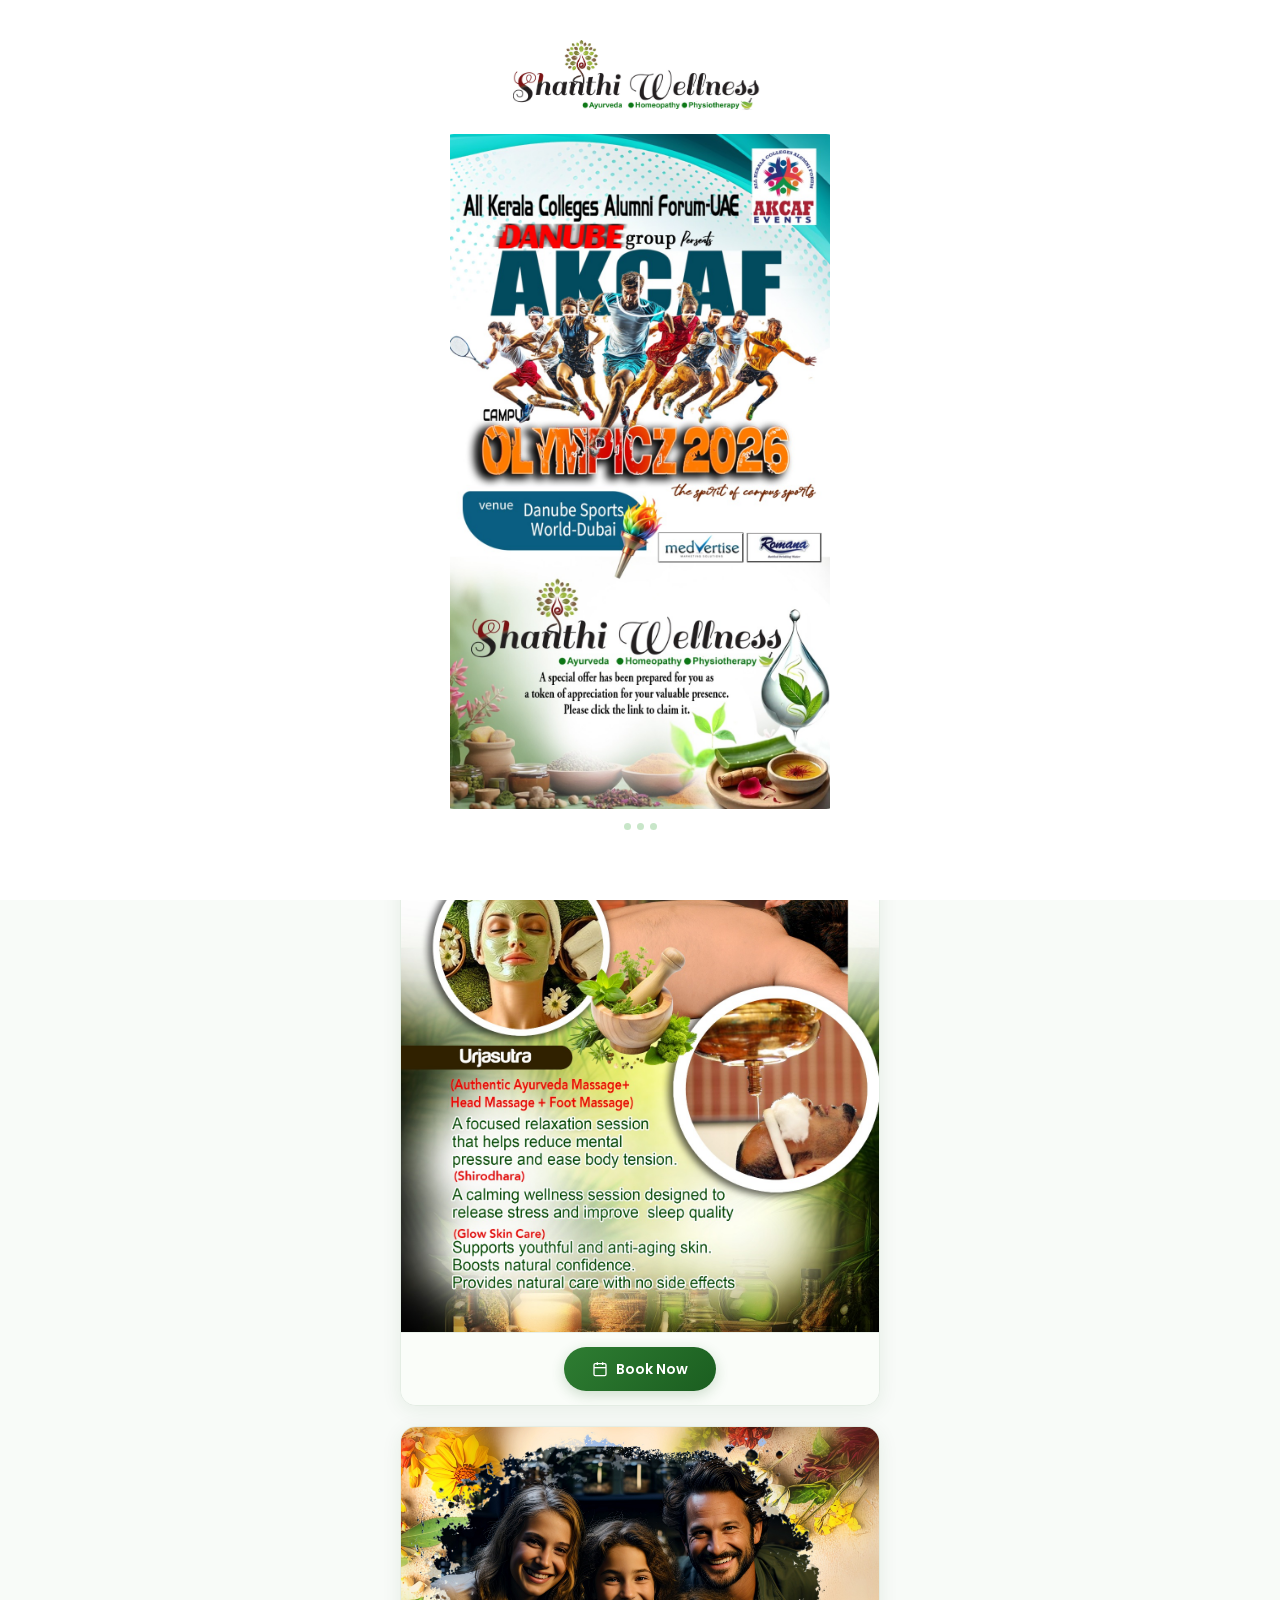
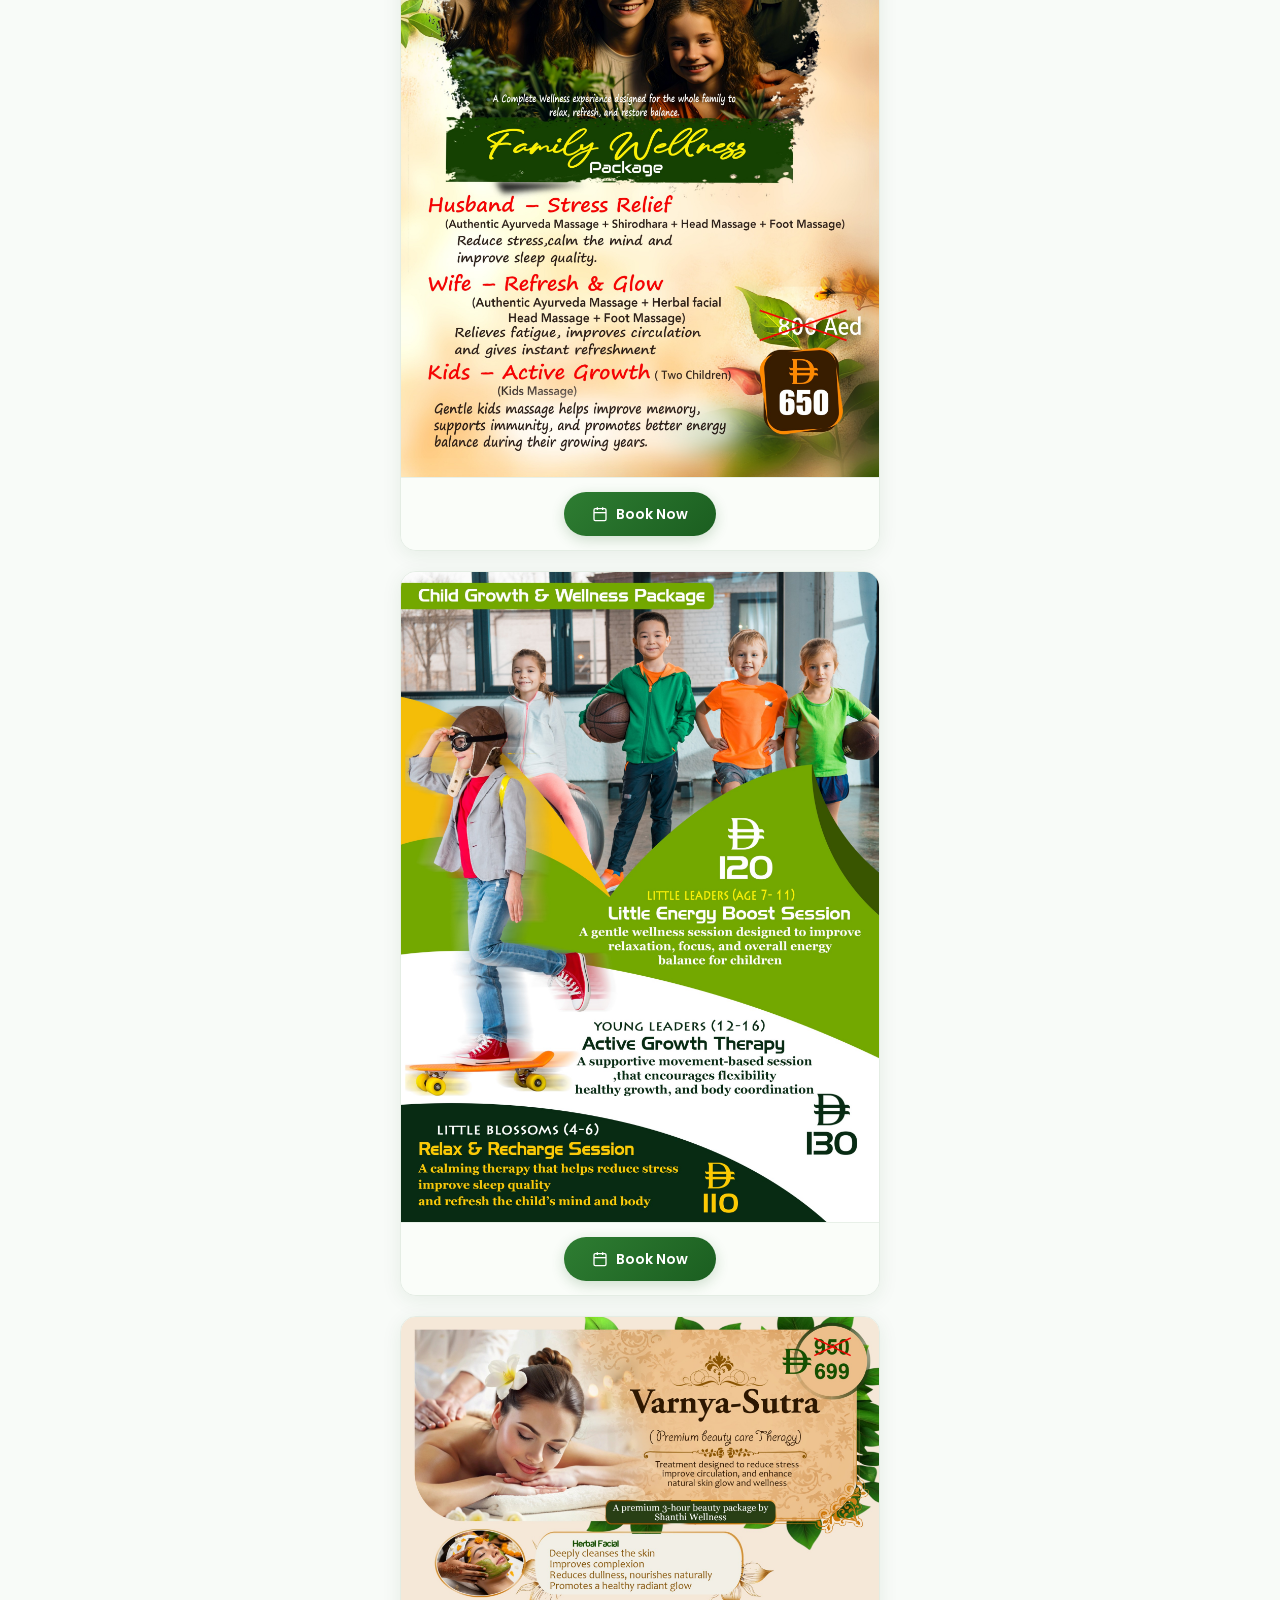
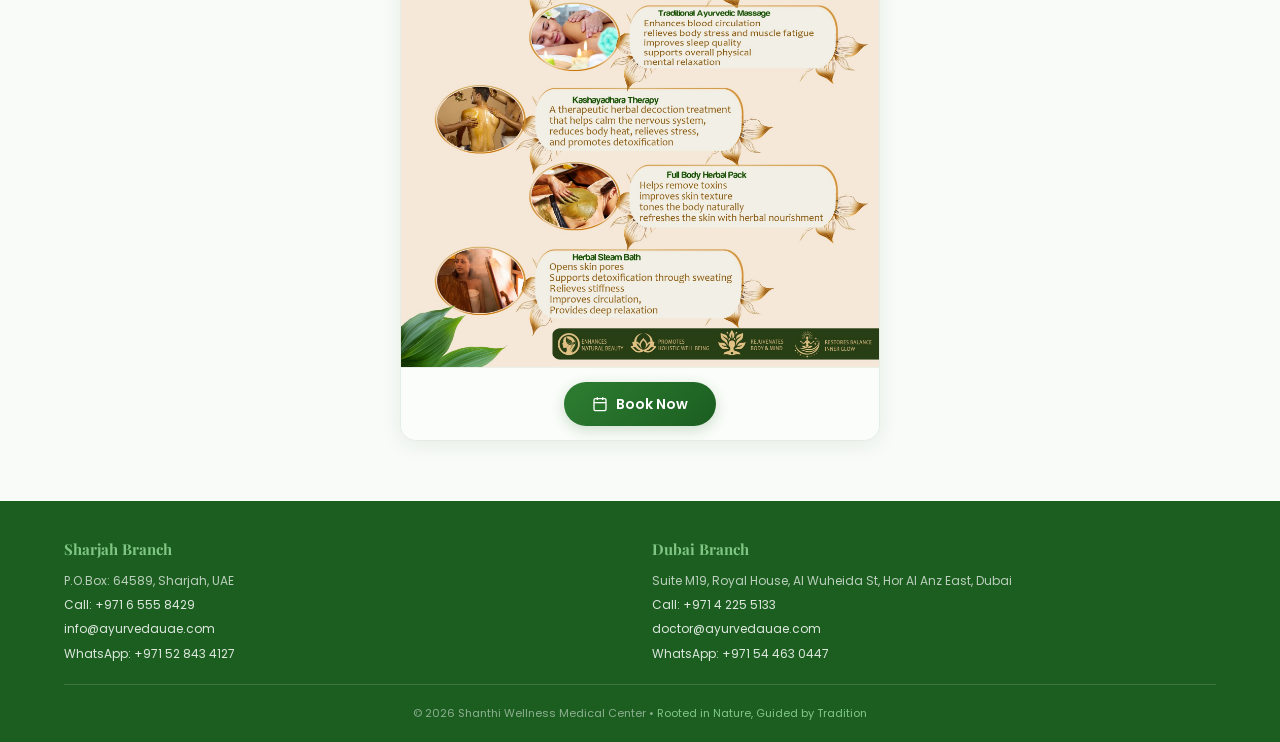
<file: index.html>
<!DOCTYPE html>
<html lang="en">
<head>
    <meta charset="UTF-8">
    <meta name="viewport" content="width=device-width, initial-scale=1.0">
    <title>Shanthi Wellness Medical Center</title>
    <link rel="preconnect" href="https://fonts.googleapis.com">
    <link rel="preconnect" href="https://fonts.gstatic.com" crossorigin>
    <link href="https://fonts.googleapis.com/css2?family=Playfair+Display:wght@500;600;700&family=Poppins:wght@300;400;500;600&display=swap" rel="stylesheet">
    <style>
        * { margin: 0; padding: 0; box-sizing: border-box; }

        body {
            font-family: 'Poppins', sans-serif;
            background: #ffffff;
            color: #2c3e2c;
            line-height: 1.6;
        }

        /* ===== SPLASH SCREEN ===== */
        .splash-screen {
            position: fixed;
            top: 0;
            left: 0;
            width: 100%;
            height: 100%;
            background: #ffffff;
            display: flex;
            flex-direction: column;
            align-items: center;
            justify-content: flex-start;
            z-index: 9999;
            padding: 20px 16px;
            transition: opacity 0.6s ease, visibility 0.6s ease;
            overflow-y: auto;
        }

        .splash-screen.hide {
            opacity: 0;
            visibility: hidden;
        }

        .splash-inner {
            display: flex;
            flex-direction: column;
            align-items: center;
            max-width: 400px;
            width: 100%;
            min-height: 100vh;
            justify-content: flex-start;
            padding-top: 20px;
            gap: 14px;
        }

        .splash-logo {
            height: 80px;
            object-fit: contain;
            animation: fadeInScale 0.6s ease 0.2s both;
        }

        .splash-message {
            font-family: 'Playfair Display', serif;
            font-size: clamp(14px, 3.5vw, 17px);
            color: #2c3e2c;
            text-align: center;
            max-width: 360px;
            line-height: 1.6;
            animation: fadeInUp 0.7s ease 0.4s both;
            background: linear-gradient(135deg, #f8fdf8, #edf7ed);
            padding: 14px 18px;
            border-radius: 12px;
            border: 1px solid #d4e8d4;
            box-shadow: 0 2px 12px rgba(46, 125, 50, 0.06);
        }

        .splash-message strong {
            color: #c0392b;
            font-weight: 600;
        }

        .splash-poster-wrap {
            position: relative;
            width: 100%;
            max-width: 100%;
            animation: posterReveal 0.8s ease 0.6s both;
        }

        .splash-poster-wrap::before {
            display: none;
        }

        .splash-poster {
            width: 100%;
            max-height: 75vh;
            object-fit: contain;
            border-radius: 14px;
            display: block;
        }

        .splash-cta {
            animation: fadeInUp 0.7s ease 1s both;
        }

        .splash-cta span {
            display: inline-block;
            font-size: 12px;
            color: #6b8f6b;
            letter-spacing: 0.5px;
        }

        .splash-dots {
            display: flex;
            gap: 6px;
            animation: fadeInUp 0.7s ease 1.1s both;
        }

        .splash-dots span {
            width: 7px;
            height: 7px;
            border-radius: 50%;
            background: #c8e6c9;
            animation: dotPulse 1.4s ease infinite;
        }

        .splash-dots span:nth-child(2) { animation-delay: 0.2s; }
        .splash-dots span:nth-child(3) { animation-delay: 0.4s; }

        @keyframes fadeInScale {
            from { opacity: 0; transform: scale(0.85); }
            to { opacity: 1; transform: scale(1); }
        }

        @keyframes fadeInUp {
            from { opacity: 0; transform: translateY(15px); }
            to { opacity: 1; transform: translateY(0); }
        }

        @keyframes posterReveal {
            from { opacity: 0; transform: scale(0.92) translateY(10px); }
            to { opacity: 1; transform: scale(1) translateY(0); }
        }

        @keyframes dotPulse {
            0%, 100% { background: #c8e6c9; transform: scale(1); }
            50% { background: #2E7D32; transform: scale(1.3); }
        }


        /* ===== NAVBAR ===== */
        .navbar {
            display: flex;
            align-items: center;
            justify-content: space-between;
            padding: 10px 4%;
            background: #ffffff;
            border-bottom: 1px solid #e8f0e8;
            position: sticky;
            top: 0;
            z-index: 100;
            box-shadow: 0 2px 8px rgba(0,0,0,0.04);
        }

        .navbar .logo {
            height: 50px;
            object-fit: contain;
        }

        .nav-right {
            display: flex;
            align-items: center;
            gap: 10px;
        }

        /* Social Links */
        .social-links {
            display: flex;
            align-items: center;
            gap: 6px;
        }

        .social-links a {
            display: flex;
            align-items: center;
            justify-content: center;
            width: 32px;
            height: 32px;
            border-radius: 50%;
            background: #e8f5e9;
            color: #2E7D32;
            transition: all 0.2s;
        }

        .social-links a:hover {
            background: #2E7D32;
            color: #fff;
        }

        .btn-call {
            display: flex;
            align-items: center;
            gap: 5px;
            padding: 7px 14px;
            background: #2E7D32;
            color: #fff;
            text-decoration: none;
            border-radius: 24px;
            font-size: 12px;
            font-weight: 500;
            transition: background 0.2s;
        }

        .btn-call:hover {
            background: #1B5E20;
        }

        /* ===== WELCOME SECTION ===== */
        .welcome-section {
            text-align: center;
            padding: 40px 5% 30px;
            background: linear-gradient(180deg, #f9fef9 0%, #ffffff 100%);
        }

        .welcome-logo {
            height: 80px;
            object-fit: contain;
            margin-bottom: 16px;
        }

        .welcome-section h1 {
            font-family: 'Playfair Display', serif;
            font-size: clamp(24px, 4vw, 36px);
            color: #1B5E20;
            margin-bottom: 8px;
        }

        .welcome-section .subtitle {
            font-size: clamp(12px, 1.8vw, 15px);
            color: #6b8f6b;
            letter-spacing: 2px;
            text-transform: uppercase;
            margin-bottom: 16px;
        }

        .welcome-section .description {
            font-size: clamp(13px, 1.5vw, 15px);
            color: #4a6b4a;
            max-width: 580px;
            margin: 0 auto;
            line-height: 1.8;
        }

        /* ===== OFFERS SECTION ===== */
        .offers-section {
            padding: 40px 0;
            background: #f8fbf8;
        }

        .section-title {
            text-align: center;
            margin-bottom: 24px;
            padding: 0 5%;
        }

        .section-title h2 {
            font-family: 'Playfair Display', serif;
            font-size: clamp(20px, 3vw, 28px);
            color: #1B5E20;
            margin-bottom: 4px;
        }

        .section-title p {
            font-size: 13px;
            color: #6b8f6b;
        }

        /* Package Search & Filter */
        .package-search {
            padding: 0 5% 16px;
        }

        .package-search-wrapper {
            position: relative;
            margin-bottom: 12px;
        }

        .search-filter-box {
            display: flex;
            align-items: center;
            background: #ffffff;
            border: 1.5px solid #d4e8d4;
            border-radius: 10px;
            padding: 10px 14px;
            gap: 8px;
            transition: border-color 0.2s;
        }

        .search-filter-box:focus-within {
            border-color: #2E7D32;
            box-shadow: 0 0 0 3px rgba(46, 125, 50, 0.08);
        }

        .search-filter-box svg {
            color: #6b8f6b;
            flex-shrink: 0;
        }

        .search-filter-box input {
            border: none;
            outline: none;
            background: transparent;
            font-size: 14px;
            font-family: inherit;
            width: 100%;
            color: #2c3e2c;
        }

        .search-filter-box input::placeholder {
            color: #a8c4a8;
        }

        /* Package Dropdown */
        .package-dropdown {
            position: absolute;
            bottom: 100%;
            left: 0;
            right: 0;
            margin-bottom: 6px;
            background: rgba(255, 255, 255, 0.92);
            backdrop-filter: blur(12px);
            -webkit-backdrop-filter: blur(12px);
            border: 1px solid rgba(212, 232, 212, 0.5);
            border-radius: 12px;
            box-shadow: 0 -4px 20px rgba(0,0,0,0.08);
            z-index: 200;
            display: none;
            overflow: hidden;
            max-height: 250px;
            overflow-y: auto;
        }

        .package-dropdown.show {
            display: block;
        }

        .package-dropdown a,
        .package-dropdown .pkg-item {
            display: flex;
            align-items: center;
            gap: 8px;
            padding: 11px 16px;
            font-size: 13px;
            color: #2c3e2c;
            text-decoration: none;
            border-bottom: 1px solid rgba(220, 240, 220, 0.4);
            transition: background 0.15s;
            cursor: pointer;
        }

        .package-dropdown a:last-of-type,
        .package-dropdown .pkg-item:last-of-type {
            border-bottom: none;
        }

        .package-dropdown a:hover,
        .package-dropdown .pkg-item:hover {
            background: rgba(232, 245, 233, 0.6);
        }

        .pkg-tag {
            font-size: 10px;
            background: #e8f5e9;
            color: #2E7D32;
            padding: 2px 8px;
            border-radius: 10px;
            margin-left: auto;
            font-weight: 600;
            white-space: nowrap;
        }

        .pkg-no-result {
            padding: 16px;
            text-align: center;
            font-size: 13px;
            color: #8faa8f;
            display: none;
        }

        .filter-tags {
            display: flex;
            gap: 8px;
            overflow-x: auto;
            scrollbar-width: none;
            padding-bottom: 4px;
        }

        .filter-tags::-webkit-scrollbar {
            display: none;
        }

        .filter-btn {
            flex-shrink: 0;
            padding: 6px 14px;
            border: 1px solid rgba(212, 232, 212, 0.6);
            border-radius: 20px;
            background: rgba(255, 255, 255, 0.5);
            font-size: 12px;
            font-family: inherit;
            font-weight: 500;
            color: #4a6b4a;
            cursor: pointer;
            transition: all 0.2s;
            backdrop-filter: blur(4px);
        }

        .filter-btn:hover {
            background: rgba(232, 245, 233, 0.7);
        }

        .filter-btn.active {
            background: rgba(46, 125, 50, 0.85);
            color: #ffffff;
            border-color: transparent;
        }

        /* Offers - Stacked Vertically */
        .offers-carousel {
            display: flex;
            flex-direction: column;
            gap: 20px;
            padding: 10px 5% 20px;
        }

        .offer-card {
            width: 100%;
            max-width: 480px;
            margin: 0 auto;
            border-radius: 16px;
            overflow: hidden;
            background: #fff;
            border: 1px solid #e4ede4;
            box-shadow: 0 4px 20px rgba(30, 80, 30, 0.08);
            transition: transform 0.3s;
        }

        .offer-card:hover {
            transform: translateY(-3px);
        }

        .offer-card img {
            width: 100%;
            height: auto;
            display: block;
        }

        .offer-card .card-footer {
            padding: 14px;
            text-align: center;
            background: #fafdf9;
            border-top: 1px solid #e8f0e8;
        }

        .btn-book {
            display: inline-flex;
            align-items: center;
            justify-content: center;
            gap: 8px;
            padding: 11px 28px;
            background: linear-gradient(135deg, #2E7D32, #1B5E20);
            color: #ffffff;
            border: none;
            border-radius: 50px;
            font-size: 14px;
            font-weight: 600;
            font-family: inherit;
            text-decoration: none;
            cursor: pointer;
            transition: all 0.25s ease;
            box-shadow: 0 4px 14px rgba(30, 94, 32, 0.2);
        }

        .btn-book:hover {
            transform: translateY(-2px);
            box-shadow: 0 6px 20px rgba(30, 94, 32, 0.3);
        }

        /* ===== FOOTER ===== */
        .footer {
            background: #1B5E20;
            color: #fff;
            padding: 36px 5% 20px;
        }

        .footer-grid {
            display: grid;
            grid-template-columns: repeat(auto-fit, minmax(240px, 1fr));
            gap: 24px;
            margin-bottom: 20px;
            padding-bottom: 16px;
            border-bottom: 1px solid rgba(255,255,255,0.15);
        }

        .footer-col h4 {
            font-family: 'Playfair Display', serif;
            font-size: 15px;
            color: #81C784;
            margin-bottom: 10px;
        }

        .footer-col p {
            font-size: 12px;
            color: rgba(255,255,255,0.7);
            margin-bottom: 5px;
            line-height: 1.6;
        }

        .footer-col a {
            color: rgba(255,255,255,0.85);
            text-decoration: none;
            transition: color 0.2s;
        }

        .footer-col a:hover {
            color: #81C784;
        }

        .footer-bottom {
            text-align: center;
            font-size: 11px;
            color: rgba(255,255,255,0.5);
        }

        .footer-bottom span {
            color: #81C784;
        }

        /* ===== RESPONSIVE ===== */
        @media (max-width: 768px) {
            .navbar .logo {
                height: 42px;
            }

            .btn-call span {
                display: none;
            }

            .btn-call {
                padding: 8px;
                border-radius: 50%;
            }

            .welcome-section {
                padding: 30px 5% 24px;
            }

            .welcome-logo {
                height: 65px;
            }

            .offers-section {
                padding: 30px 0;
            }

            .package-search {
                padding: 0 4% 12px;
            }

            .search-filter-box {
                padding: 10px 12px;
            }

            .search-filter-box input {
                font-size: 14px;
            }

            .package-dropdown {
                max-height: 200px;
                bottom: 100%;
                margin-bottom: 4px;
            }

            .filter-tags {
                gap: 6px;
            }

            .filter-btn {
                padding: 5px 12px;
                font-size: 11px;
            }

            .offers-carousel {
                padding: 10px 4% 16px;
                gap: 16px;
            }

            .offer-card {
                max-width: 100%;
            }

            .footer-grid {
                grid-template-columns: 1fr;
                gap: 18px;
            }
        }

        @media (max-width: 400px) {
            .offers-carousel {
                gap: 14px;
            }

            .offer-card {
                border-radius: 12px;
            }

            .btn-book {
                padding: 10px 22px;
                font-size: 13px;
            }

            .btn-call span {
                display: none;
            }

            .btn-call {
                padding: 8px;
                border-radius: 50%;
            }
        }
    </style>
</head>
<body>

    <!-- SPLASH SCREEN -->
    <div class="splash-screen" id="splashScreen">
        <div class="splash-inner">
            <img src="logo.png" alt="Shanthi Wellness" class="splash-logo">
            <div class="splash-poster-wrap">
                <img src="poster.jpeg" alt="Special Offer" class="splash-poster">
            </div>
            <div class="splash-dots">
                <span></span><span></span><span></span>
            </div>
        </div>
    </div>

    <!-- NAVBAR -->
    <nav class="navbar">
        <img src="logo.png" alt="Shanthi Wellness" class="logo">
        <div class="nav-right">
            <div class="social-links">
                <a href="https://www.instagram.com/shanthiwellnessuae/" target="_blank" aria-label="Instagram">
                    <svg width="15" height="15" viewBox="0 0 24 24" fill="currentColor"><path d="M12 2.163c3.204 0 3.584.012 4.85.07 3.252.148 4.771 1.691 4.919 4.919.058 1.265.069 1.645.069 4.849 0 3.205-.012 3.584-.069 4.849-.149 3.225-1.664 4.771-4.919 4.919-1.266.058-1.644.07-4.85.07-3.204 0-3.584-.012-4.849-.07-3.26-.149-4.771-1.699-4.919-4.92-.058-1.265-.07-1.644-.07-4.849 0-3.204.013-3.583.07-4.849.149-3.227 1.664-4.771 4.919-4.919 1.266-.057 1.645-.069 4.849-.069zM12 0C8.741 0 8.333.014 7.053.072 2.695.272.273 2.69.073 7.052.014 8.333 0 8.741 0 12c0 3.259.014 3.668.072 4.948.2 4.358 2.618 6.78 6.98 6.98C8.333 23.986 8.741 24 12 24c3.259 0 3.668-.014 4.948-.072 4.354-.2 6.782-2.618 6.979-6.98.059-1.28.073-1.689.073-4.948 0-3.259-.014-3.667-.072-4.947-.196-4.354-2.617-6.78-6.979-6.98C15.668.014 15.259 0 12 0zm0 5.838a6.162 6.162 0 100 12.324 6.162 6.162 0 000-12.324zM12 16a4 4 0 110-8 4 4 0 010 8zm6.406-11.845a1.44 1.44 0 100 2.881 1.44 1.44 0 000-2.881z"/></svg>
                </a>
                <a href="https://www.facebook.com/ayurveddubai/" target="_blank" aria-label="Facebook">
                    <svg width="15" height="15" viewBox="0 0 24 24" fill="currentColor"><path d="M24 12.073c0-6.627-5.373-12-12-12s-12 5.373-12 12c0 5.99 4.388 10.954 10.125 11.854v-8.385H7.078v-3.47h3.047V9.43c0-3.007 1.792-4.669 4.533-4.669 1.312 0 2.686.235 2.686.235v2.953H15.83c-1.491 0-1.956.925-1.956 1.874v2.25h3.328l-.532 3.47h-2.796v8.385C19.612 23.027 24 18.062 24 12.073z"/></svg>
                </a>
                <a href="https://www.youtube.com/@Shanthiwellnessuae/featured" target="_blank" aria-label="YouTube">
                    <svg width="15" height="15" viewBox="0 0 24 24" fill="currentColor"><path d="M23.498 6.186a3.016 3.016 0 0 0-2.122-2.136C19.505 3.545 12 3.545 12 3.545s-7.505 0-9.377.505A3.017 3.017 0 0 0 .502 6.186C0 8.07 0 12 0 12s0 3.93.502 5.814a3.016 3.016 0 0 0 2.122 2.136c1.871.505 9.376.505 9.376.505s7.505 0 9.377-.505a3.015 3.015 0 0 0 2.122-2.136C24 15.93 24 12 24 12s0-3.93-.502-5.814zM9.545 15.568V8.432L15.818 12l-6.273 3.568z"/></svg>
                </a>
            </div>
            <a href="tel:+971528434127 class="btn-call">
                <svg width="14" height="14" viewBox="0 0 24 24" fill="none" stroke="currentColor" stroke-width="2"><path d="M22 16.92v3a2 2 0 0 1-2.18 2 19.79 19.79 0 0 1-8.63-3.07 19.5 19.5 0 0 1-6-6 19.79 19.79 0 0 1-3.07-8.67A2 2 0 0 1 4.11 2h3a2 2 0 0 1 2 1.72c.127.96.361 1.903.7 2.81a2 2 0 0 1-.45 2.11L8.09 9.91a16 16 0 0 0 6 6l1.27-1.27a2 2 0 0 1 2.11-.45c.907.339 1.85.573 2.81.7A2 2 0 0 1 22 16.92z"/></svg>
                <span>Call Us</span>
            </a>
        </div>
    </nav>

    <!-- WELCOME SECTION -->
    <section class="welcome-section">
        <img src="logo.png" alt="Shanthi Wellness" class="welcome-logo">
        <h1>Welcome to Shanthi Wellness</h1>
        <p class="subtitle">Relax &bull; Refresh &bull; Restore Balance</p>
        <p class="description">
            Step into a world of holistic healing. Our personalized wellness therapies, 
            rooted in the ancient traditions of Ayurveda, are designed to calm the mind, 
            relax the body, and restore your inner balance.
        </p>
    </section>

    <!-- OFFERS - Horizontal Scroll -->
    <section class="offers-section">
        <div class="section-title">
            <h2>Our Special Packages</h2>
            <p>Explore our exclusive wellness offers</p>
        </div>

        <!-- Search/Filter here -->
        <div class="package-search">
            <div class="package-search-wrapper">
                <div class="search-filter-box">
                    <svg width="16" height="16" viewBox="0 0 24 24" fill="none" stroke="currentColor" stroke-width="2"><circle cx="11" cy="11" r="8"/><line x1="21" y1="21" x2="16.65" y2="16.65"/></svg>
                    <input type="text" placeholder="Search packages..." id="packageSearch" autocomplete="off">
                </div>
                <div class="package-dropdown" id="packageDropdown">
                    <div class="pkg-item" data-filter="family">
                        👨‍👩‍👧 Family Wellness Packages <span class="pkg-tag">AED 650</span>
                    </div>
                    <div class="pkg-item" data-filter="individual">
                        💆 Individual Wellness Packages <span class="pkg-tag">AED 449</span>
                    </div>
                    <div class="pkg-item" data-filter="beauty">
                        💖 Premium Beauty Care Packages <span class="pkg-tag">Popular</span>
                    </div>
                    <div class="pkg-item" data-filter="junior">
                        🏃 Child Growth & Wellness Packages <span class="pkg-tag">New</span>
                    </div>
                    <!-- <div class="pkg-item" data-filter="panchakarma">
                        🌿 Panchakarma Therapy <span class="pkg-tag">Ayurveda</span>
                    </div>
                    <div class="pkg-item" data-filter="shirodhara">
                        🧘 Shirodhara <span class="pkg-tag">Signature</span>
                    </div> -->
                    <div class="pkg-no-result" id="pkgNoResult">No packages found</div>
                </div>
            </div>
            <div class="filter-tags">
                <button class="filter-btn active" data-filter="all">All</button>
                <button class="filter-btn" data-filter="family">👨‍👩‍👧 Family</button>
                <button class="filter-btn" data-filter="individual">💆 Individual</button>
                <button class="filter-btn" data-filter="beauty">💖 Premium Beauty</button>
                <button class="filter-btn" data-filter="junior">🏃 Junior</button>
            </div>
        </div>

        <div class="offers-carousel" id="carousel">
            <div class="offer-card" data-category="individual" data-name="individual wellness package massage relax stress aroma">
                <img src="image1.jpeg" alt="Individual Wellness Package">
                <div class="card-footer">
                    <a href="booking.html" class="btn-book">
                        <svg width="16" height="16" viewBox="0 0 24 24" fill="none" stroke="currentColor" stroke-width="2"><rect x="3" y="4" width="18" height="18" rx="2"/><line x1="16" y1="2" x2="16" y2="6"/><line x1="8" y1="2" x2="8" y2="6"/><line x1="3" y1="10" x2="21" y2="10"/></svg>
                        Book Now
                    </a>
                </div>
            </div>

            <div class="offer-card" data-category="family" data-name="family wellness package husband wife kids relaxation">
                <img src="image 2.jpeg" alt="Family Wellness Package">
                <div class="card-footer">
                    <a href="booking.html" class="btn-book">
                        <svg width="16" height="16" viewBox="0 0 24 24" fill="none" stroke="currentColor" stroke-width="2"><rect x="3" y="4" width="18" height="18" rx="2"/><line x1="16" y1="2" x2="16" y2="6"/><line x1="8" y1="2" x2="8" y2="6"/><line x1="3" y1="10" x2="21" y2="10"/></svg>
                        Book Now
                    </a>
                </div>
            </div>

            <div class="offer-card" data-category="junior" data-name="junior sports wellness kids children fitness package">
                <img src="image3.jpeg" alt="Junior Sports & Wellness Package">
                <div class="card-footer">
                    <a href="booking.html" class="btn-book">
                        <svg width="16" height="16" viewBox="0 0 24 24" fill="none" stroke="currentColor" stroke-width="2"><rect x="3" y="4" width="18" height="18" rx="2"/><line x1="16" y1="2" x2="16" y2="6"/><line x1="8" y1="2" x2="8" y2="6"/><line x1="3" y1="10" x2="21" y2="10"/></svg>
                        Book Now
                    </a>
                </div>
            </div>

            <div class="offer-card" data-category="beauty" data-name="beauty glow facial skin care package">
                <img src="image4.jpeg" alt="Beauty Package">
                <div class="card-footer">
                    <a href="booking.html" class="btn-book">
                        <svg width="16" height="16" viewBox="0 0 24 24" fill="none" stroke="currentColor" stroke-width="2"><rect x="3" y="4" width="18" height="18" rx="2"/><line x1="16" y1="2" x2="16" y2="6"/><line x1="8" y1="2" x2="8" y2="6"/><line x1="3" y1="10" x2="21" y2="10"/></svg>
                        Book Now
                    </a>
                </div>
            </div>
        </div>
    </section>

    <!-- FOOTER -->
    <footer class="footer">
        <div class="footer-grid">
            <div class="footer-col">
                <h4>Sharjah Branch</h4>
                <p>P.O.Box: 64589, Sharjah, UAE</p>
                <p><a href="tel:+97165558429">Call: +971 6 555 8429</a></p>
                <p><a href="mailto:info@ayurvedauae.com">info@ayurvedauae.com</a></p>
                <p><a href="https://wa.me/971528434127">WhatsApp: +971 52 843 4127</a></p>
            </div>
            <div class="footer-col">
                <h4>Dubai Branch</h4>
                <p>Suite M19, Royal House, Al Wuheida St, Hor Al Anz East, Dubai</p>
                <p><a href="tel:+97142255133">Call: +971 4 225 5133</a></p>
                <p><a href="mailto:doctor@ayurvedauae.com">doctor@ayurvedauae.com</a></p>
                <p><a href="https://wa.me/971544630447">WhatsApp: +971 54 463 0447</a></p>
            </div>
        </div>
        <div class="footer-bottom">
            <p>&copy; 2026 Shanthi Wellness Medical Center &bull; <span>Rooted in Nature, Guided by Tradition</span></p>
        </div>
    </footer>

    <!-- Filter Script -->
    <script>
        // Splash Screen - only show on first visit (QR scan)
        var splashShown = sessionStorage.getItem('splashShown');
        if (splashShown) {
            document.getElementById('splashScreen').style.display = 'none';
        } else {
            sessionStorage.setItem('splashShown', 'true');
            setTimeout(function () {
                document.getElementById('splashScreen').classList.add('hide');
            }, 4000);
        }

        // Package Search Dropdown
        const packageSearchInput = document.getElementById('packageSearch');
        const pkgDropdown = document.getElementById('packageDropdown');
        const pkgItems = pkgDropdown.querySelectorAll('.pkg-item');
        const pkgNoResult = document.getElementById('pkgNoResult');

        packageSearchInput.addEventListener('focus', function () {
            pkgDropdown.classList.add('show');
        });

        packageSearchInput.addEventListener('input', function () {
            const query = this.value.toLowerCase().trim();
            let found = 0;
            pkgItems.forEach(item => {
                const text = item.textContent.toLowerCase();
                if (query === '' || text.includes(query)) {
                    item.style.display = 'flex';
                    found++;
                } else {
                    item.style.display = 'none';
                }
            });
            pkgNoResult.style.display = (found === 0 && query !== '') ? 'block' : 'none';
            pkgDropdown.classList.add('show');
        });

        document.addEventListener('click', function (e) {
            if (!e.target.closest('.package-search-wrapper')) {
                pkgDropdown.classList.remove('show');
            }
        });

        // Filter Buttons + Dropdown click
        const filterBtns = document.querySelectorAll('.filter-btn');
        const offerCards = document.querySelectorAll('.offer-card');

        pkgItems.forEach(item => {
            item.addEventListener('click', function () {
                const filter = this.dataset.filter;
                offerCards.forEach(card => {
                    if (card.dataset.category === filter) {
                        card.style.display = 'block';
                    } else {
                        card.style.display = 'none';
                    }
                });
                filterBtns.forEach(b => b.classList.remove('active'));
                const matchBtn = document.querySelector('.filter-btn[data-filter="' + filter + '"]');
                if (matchBtn) matchBtn.classList.add('active');
                packageSearchInput.value = this.textContent.replace(/AED \d+|Popular|New|Ayurveda|Signature/g, '').trim();
                pkgDropdown.classList.remove('show');
            });
        });

        filterBtns.forEach(btn => {
            btn.addEventListener('click', function () {
                filterBtns.forEach(b => b.classList.remove('active'));
                this.classList.add('active');
                const filter = this.dataset.filter;
                offerCards.forEach(card => {
                    if (filter === 'all' || card.dataset.category === filter) {
                        card.style.display = 'block';
                    } else {
                        card.style.display = 'none';
                    }
                });
            });
        });
    </script>
</body>
</html>
</file>
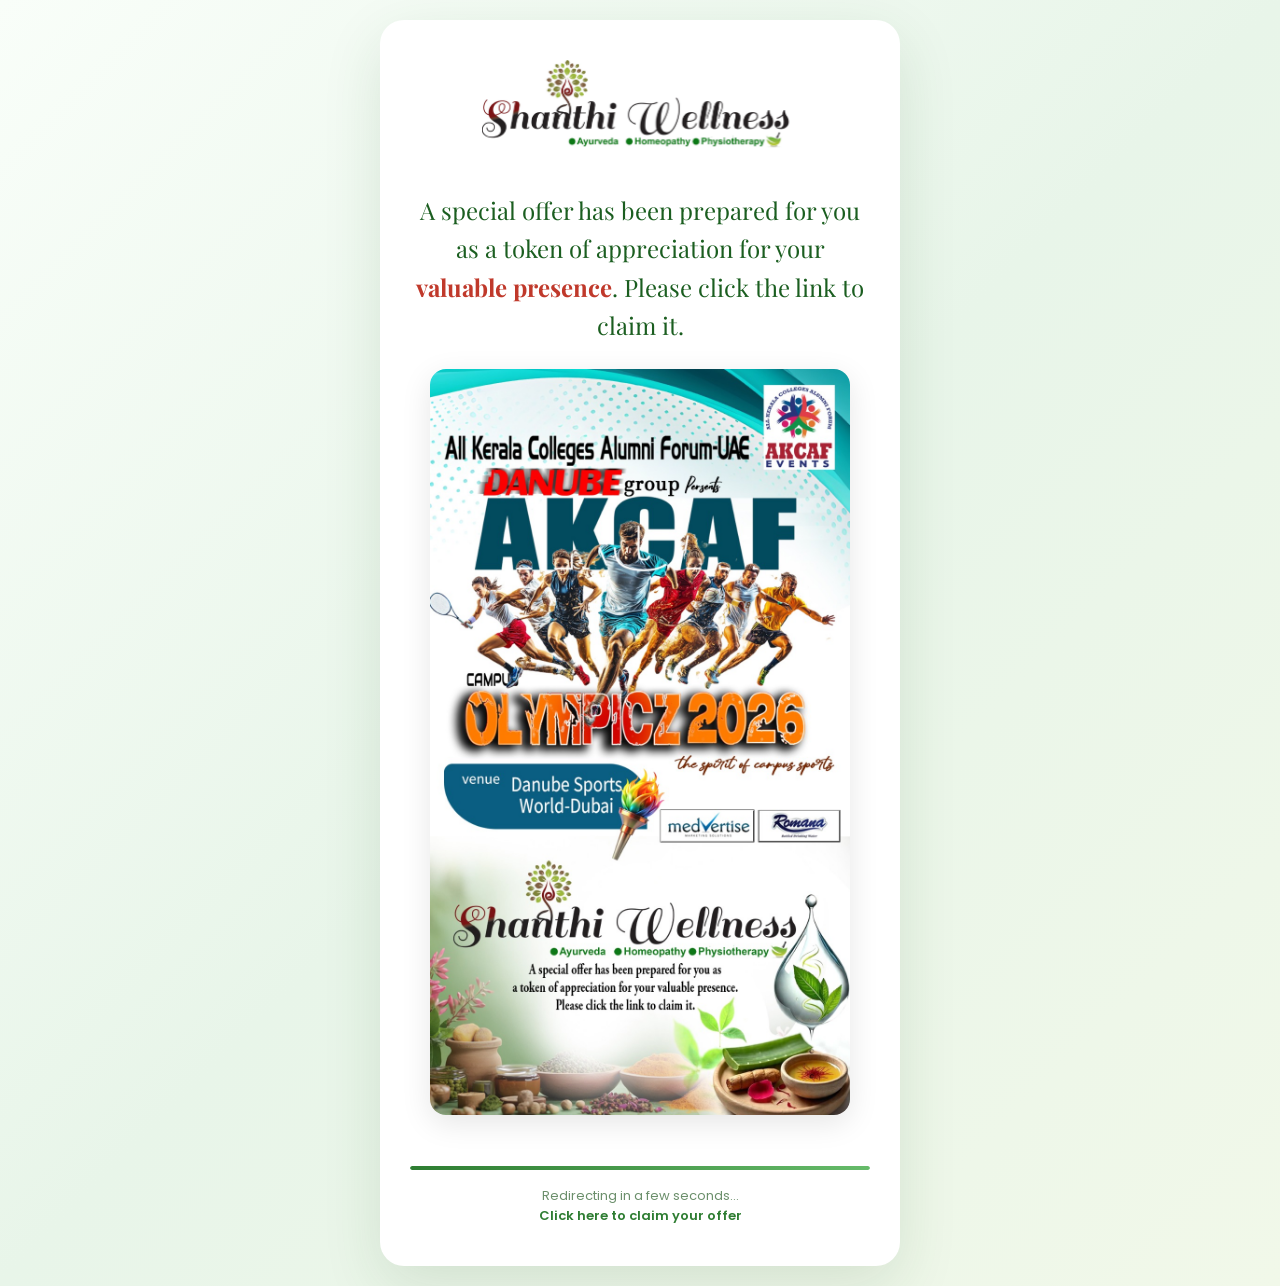
<file: welcome.html>
<!DOCTYPE html>
<html lang="en">
<head>
    <meta charset="UTF-8">
    <meta name="viewport" content="width=device-width, initial-scale=1.0">
    <title>Special Offer - Shanthi Wellness</title>
    <link rel="preconnect" href="https://fonts.googleapis.com">
    <link rel="preconnect" href="https://fonts.gstatic.com" crossorigin>
    <link href="https://fonts.googleapis.com/css2?family=Playfair+Display:wght@500;600;700&family=Poppins:wght@300;400;500;600&display=swap" rel="stylesheet">
    <style>
        * { margin: 0; padding: 0; box-sizing: border-box; }

        body {
            font-family: 'Poppins', sans-serif;
            background: linear-gradient(135deg, #f9fef9 0%, #e8f5e9 50%, #f1f8e9 100%);
            min-height: 100vh;
            display: flex;
            align-items: center;
            justify-content: center;
            padding: 20px;
        }

        .welcome-container {
            text-align: center;
            max-width: 520px;
            width: 100%;
            background: #ffffff;
            border-radius: 24px;
            padding: 40px 30px;
            box-shadow: 0 20px 60px rgba(30, 80, 30, 0.12);
            animation: fadeInUp 0.8s ease;
        }

        .logo {
            height: 100px;
            object-fit: contain;
            margin-bottom: 24px;
            animation: fadeInScale 0.8s ease 0.2s both;
        }

        .message {
            font-family: 'Playfair Display', serif;
            font-size: clamp(18px, 4vw, 24px);
            color: #1B5E20;
            line-height: 1.6;
            margin-bottom: 24px;
            animation: fadeInUp 0.8s ease 0.4s both;
        }

        .message strong {
            color: #c0392b;
        }

        .poster {
            width: 100%;
            max-width: 420px;
            height: auto;
            border-radius: 16px;
            margin-bottom: 24px;
            box-shadow: 0 8px 30px rgba(0, 0, 0, 0.1);
            animation: fadeInUp 0.8s ease 0.6s both;
        }

        .redirect-text {
            font-size: 13px;
            color: #6b8f6b;
            margin-top: 16px;
            animation: fadeInUp 0.8s ease 0.8s both;
        }

        .redirect-text a {
            color: #2E7D32;
            font-weight: 600;
            text-decoration: none;
        }

        .redirect-text a:hover {
            text-decoration: underline;
        }

        .progress-bar {
            width: 100%;
            height: 4px;
            background: #e8f5e9;
            border-radius: 4px;
            margin-top: 20px;
            overflow: hidden;
            animation: fadeInUp 0.8s ease 1s both;
        }

        .progress-bar .fill {
            height: 100%;
            background: linear-gradient(90deg, #2E7D32, #66BB6A);
            border-radius: 4px;
            animation: progressFill 5s linear forwards;
        }

        @keyframes fadeInScale {
            from { opacity: 0; transform: scale(0.8); }
            to { opacity: 1; transform: scale(1); }
        }

        @keyframes fadeInUp {
            from { opacity: 0; transform: translateY(20px); }
            to { opacity: 1; transform: translateY(0); }
        }

        @keyframes progressFill {
            from { width: 0%; }
            to { width: 100%; }
        }

        @media (max-width: 480px) {
            .welcome-container {
                padding: 30px 20px;
                border-radius: 18px;
            }

            .logo {
                height: 80px;
            }
        }
    </style>
</head>
<body>

    <div class="welcome-container">
        <img src="logo.png" alt="Shanthi Wellness" class="logo">

        <p class="message">
            A special offer has been prepared for you as a token of appreciation for your <strong>valuable presence</strong>. Please click the link to claim it.
        </p>

        <img src="poster.jpeg" alt="Special Offer" class="poster">

        <div class="progress-bar">
            <div class="fill"></div>
        </div>

        <p class="redirect-text">
            Redirecting in a few seconds... <br>
            <a href="index.html">Click here to claim your offer</a>
        </p>
    </div>

    <script>
        // Redirect to index.html after 4 seconds
        setTimeout(function() {
            window.location.href = 'index.html';
        }, 4000);
    </script>

</body>
</html>
</file>
